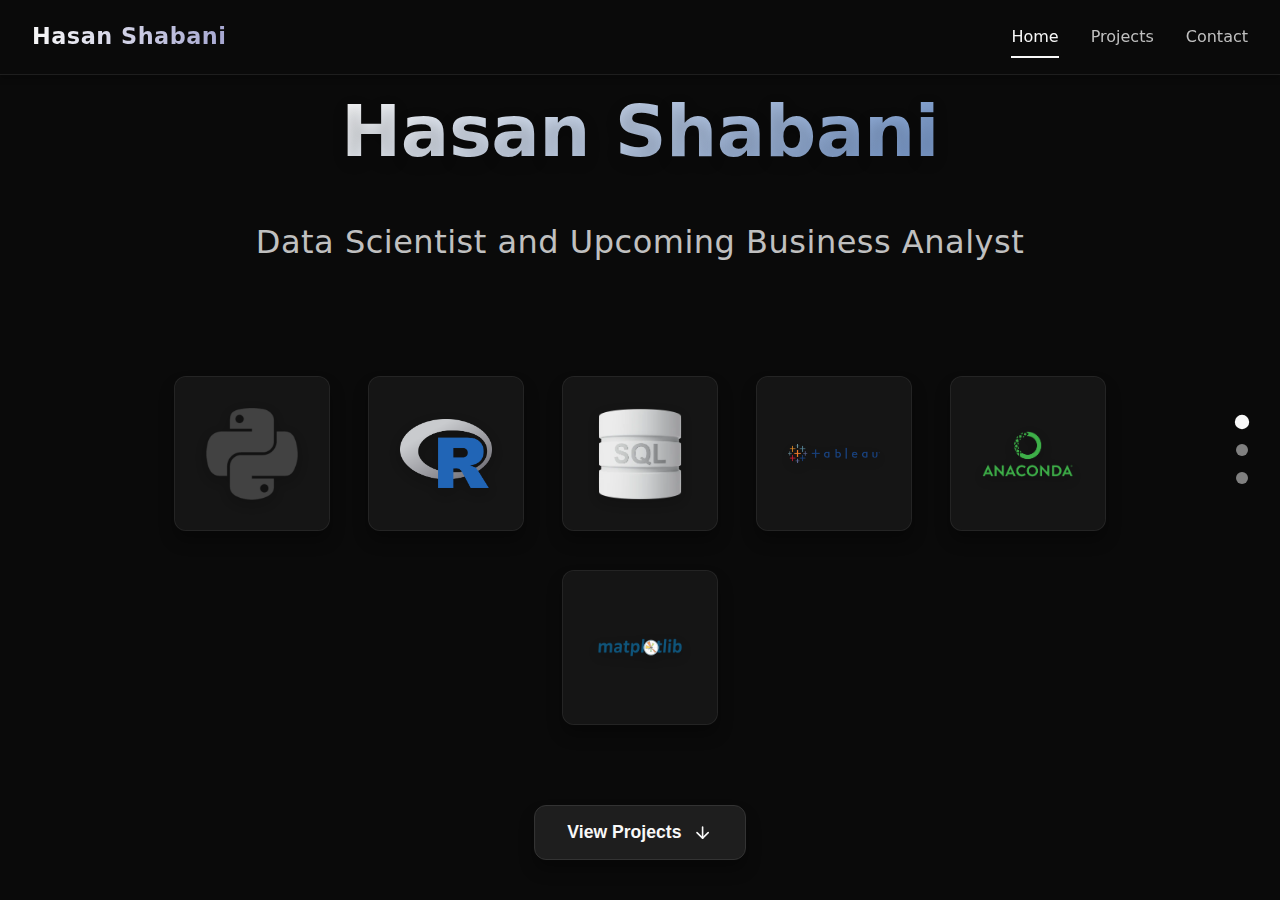
<file: index.html>
<!DOCTYPE html>
<html lang="en">
<head>
    <meta charset="UTF-8">
    <meta name="viewport" content="width=device-width, initial-scale=1.0">
    <title>Portfolio</title>
    <link rel="icon" type="image/x-icon" href="assets/Code_javascript_development-512.ico">
</head>
<body>
    <link rel="stylesheet" href="style.css">
    <nav>
        <span class="nav-name">Hasan Shabani</span>
        <div class="nav-links">
            <a href="#" data-section="home" class="active">Home</a>
            <a href="#" data-section="projects">Projects</a>
            <a href="#" data-section="contact">Contact</a>
        </div>
    </nav>
    
    <div class="page-container">
        <section id="home" class="section active">
            <div class="section-content">
                <h1>Hasan Shabani</h1>
                <p>Data Scientist and Upcoming Business Analyst</p>
                <div class="skills-container">
                    <div class="skill-square" data-language="Python">
                        <img src="assets/python-logo.png" alt="Python">
                    </div>
                    <div class="skill-square" data-language="R">
                        <img src="assets/r-logo.png" alt="R">
                    </div>
                    <div class="skill-square" data-language="SQL">
                        <img src="assets/sql-logo.png" alt="SQL">
                    </div>
                    <div class="skill-square" data-language="Tableau">
                        <img src="assets/tableau-logo.png" alt="Tableau">
                    </div>
                    <div class="skill-square" data-language="Anaconda">
                        <img src="assets/anaconda-logo.png" alt="Anaconda">
                    </div>
                    <div class="skill-square" data-language="Matplotlib">
                        <img src="assets/matplotlib-logo.png" alt="Matplotlib">
                    </div>
                </div>
                <button class="next-section-btn" data-target="projects">
                    View Projects
                    <svg viewBox="0 0 24 24" fill="none" stroke="currentColor" stroke-width="2" stroke-linecap="round" stroke-linejoin="round">
                        <line x1="12" y1="5" x2="12" y2="19"></line>
                        <polyline points="19 12 12 19 5 12"></polyline>
                    </svg>
                </button>
            </div>
        </section>
        
        <section id="projects" class="section">
            <div class="section-content">
                <h2>Projects</h2>
                <div class="projects-grid">
                    <div class="project-card">
                        <h3>Math OCR Texify Wrapper</h3>
                        <img src="assets/ocr_math.gif" alt="OCR demo" onclick="expandGif(this)">
                        <p>An inference-based Python OCR wrapper for Texify, enabling efficient mathematical equation recognition and conversion.</p>
                        <a href="https://github.com/Shabani005/math_ocr" class="project-link">View Project</a>
                    </div>

                    <div class="project-card">
                        <h3>Speech-2-Speech Model</h3>
                        <p>A collaborative project focused on developing advanced speech-to-speech translation capabilities.</p>
                        <a href="https://github.com/AitchEm-bot/S2S" class="project-link">View Project</a>
                    </div>
                </div>
                <button class="next-section-btn" data-target="contact">
                    Contact Me
                    <svg viewBox="0 0 24 24" fill="none" stroke="currentColor" stroke-width="2" stroke-linecap="round" stroke-linejoin="round">
                        <line x1="12" y1="5" x2="12" y2="19"></line>
                        <polyline points="19 12 12 19 5 12"></polyline>
                    </svg>
                </button>
            </div>
        </section>
        
        <section id="contact" class="section">
            <div class="section-content">
                <div class="ide-container">
                    <div class="ide-header">
                        <div class="ide-header-left">
                            <div class="ide-controls">
                                <span class="control red"></span>
                                <span class="control yellow"></span>
                                <span class="control green"></span>
                            </div>
                            <div class="ide-title">PowerShell</div>
                        </div>
                        <button class="run-button" onclick="window.location.href='mailto:hasan.shabani2005@gmail.com'">
                            <svg class="run-icon" viewBox="0 0 24 24" fill="none" stroke="currentColor" stroke-width="2">
                                <polygon points="5 3 19 12 5 21 5 3"></polygon>
                            </svg>
                            Contact Me
                        </button>
                    </div>
                    <div class="ide-content">
                        <div class="command-line">
                            <span class="prompt">PS C:\Users\you></span><span class="command">Send-MailMessage -From "your@email.com" -To "hasan.shabani2005@gmail.com"</span>
                        </div>
                    </div>
                </div>
                <button class="next-section-btn" data-target="home">
                    Back to Home
                    <svg viewBox="0 0 24 24" fill="none" stroke="currentColor" stroke-width="2" stroke-linecap="round" stroke-linejoin="round">
                        <line x1="12" y1="19" x2="12" y2="5"></line>
                        <polyline points="5 12 12 5 19 12"></polyline>
                    </svg>
                </button>
            </div>
        </section>
    </div>
    
    <div id="gifModal" class="modal" onclick="closeGif()">
        <img id="expandedGif">
    </div>
    
    <div class="scroll-indicator">
        <div class="scroll-dot active" data-section="home"></div>
        <div class="scroll-dot" data-section="projects"></div>
        <div class="scroll-dot" data-section="contact"></div>
    </div>
    
    <script src="main.js"></script>
</body>
</html>
</file>
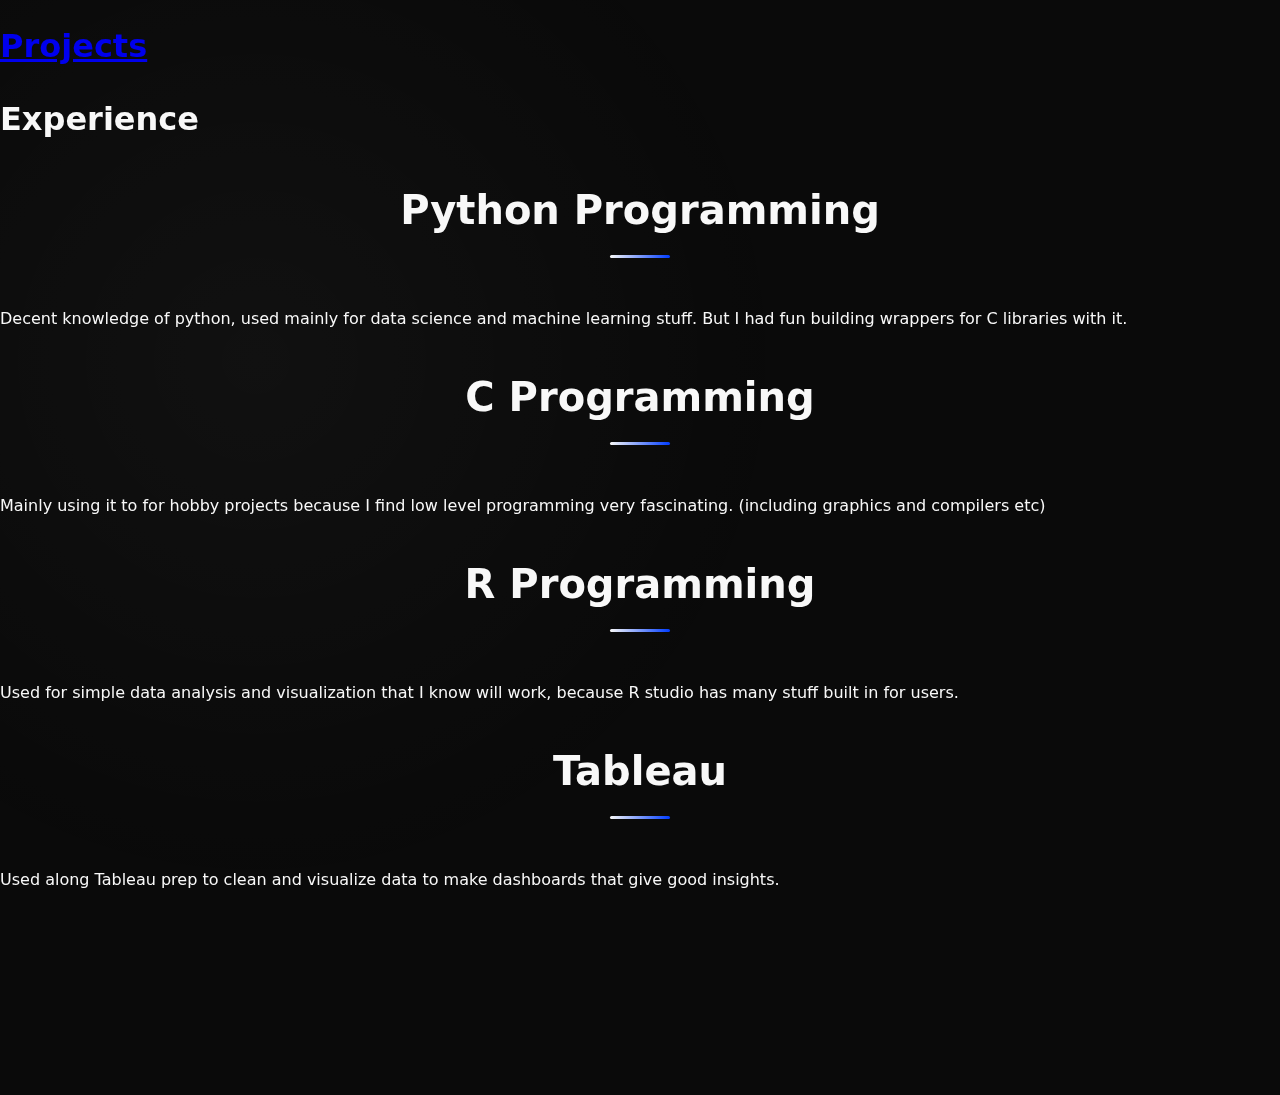
<file: experience.html>
<!DOCTYPE html>
<html lang="en">
    <head>
        <link rel="stylesheet" href="style.css" />
    </head>

    <body>
        <div class="header-top">
            <h1>
                <a href="index.html"> Projects </a>
            </h1>
            
            <h1>Experience</h1>
            <!-- <h1>OtherThing</h1> -->
            <!-- <h1>OtherThing2</h1> -->
        </div>

        <div>
            <h2>
                Python Programming
            </h2>
            <p>
                Decent knowledge of python, used mainly for data science and machine learning stuff. But I had fun building wrappers for C libraries with it.
            </p>
            
            <h2>
                C Programming
            </h2>
            <p>
                Mainly using it to for hobby projects because I find low level programming very fascinating. (including graphics and compilers etc)
            </p>
            <h2>
                R Programming
            </h2>
            <p>
                Used for simple data analysis and visualization that I know will work, because R studio has many stuff built in for users.
            </p>
            <h2>
                Tableau
            </h2>
            <p>
                Used along Tableau prep to clean and visualize data to make dashboards that give good insights.
            </p>
            <h2>
                Golang
            </h2>
            <p>
                Not an expert, but its such a nice and simple language (in terms of philosophy), I fall in love with it again every time I use it.
            </p>
        </div>


    </body>
</html>
</file>
<file: style.css>
/* Base Styles and Variables */
:root {
    --bg-primary: #0a0a0a;
    --bg-secondary: #121212;
    --bg-tertiary: #1e1e1e;
    --accent-primary: #ffffff;
    --accent-secondary: #a0a0a0;
    --text-primary: #f8f8f8;
    --text-secondary: #c0c0c0;
    --text-muted: #808080;
    --border-color: #333333;
    --card-bg: rgba(24, 24, 24, 0.8);
    --shadow-sm: 0 4px 6px rgba(0, 0, 0, 0.2);
    --shadow-md: 0 10px 15px rgba(0, 0, 0, 0.3);
    --shadow-lg: 0 20px 25px rgba(0, 0, 0, 0.4);
    --transition-normal: all 0.3s ease;
    --transition-slow: all 0.5s ease;
    --transition-blur: all 0.8s cubic-bezier(0.16, 1, 0.3, 1);
    --border-radius-sm: 0.375rem;
    --border-radius-md: 0.75rem;
    --border-radius-lg: 1.5rem;
}

@keyframes gradientMove {
    0% {
        background-position: 0% 50%;
    }
    50% {
        background-position: 100% 50%;
    }
    100% {
        background-position: 0% 50%;
    }
}

@keyframes gradientRotate {
    0% {
        transform: rotate(0deg);
    }
    100% {
        transform: rotate(360deg);
    }
}

/* Scrollbar Styles */
::-webkit-scrollbar {
    width: 0.5rem;
}

::-webkit-scrollbar-track {
    background: var(--bg-primary);
}

::-webkit-scrollbar-thumb {
    background: var(--bg-tertiary);
    border-radius: var(--border-radius-sm);
}

::-webkit-scrollbar-thumb:hover {
    background: var(--text-muted);
}

/* For Firefox */
* {
    scrollbar-width: thin;
    scrollbar-color: var(--bg-tertiary) var(--bg-primary);
}

/* Default GIF style */
.gif {
    width: 100%;
    max-width: 12.5rem;
    cursor: pointer;
    transition: transform 0.2s ease-in-out;
}

.gif:hover {
    transform: scale(2);
}

/* Modal styles */
.modal {
    display: none; /* Hidden by default */
    position: fixed;
    top: 0;
    left: 0;
    width: 100%;
    height: 100%;
    background: rgba(0, 0, 0, 0.95);
    justify-content: center;
    align-items: center;
    z-index: 1100;
    backdrop-filter: blur(10px);
}

#expandedGif {
    max-width: 90%;
    max-height: 90vh;
    border-radius: var(--border-radius-md);
    box-shadow: var(--shadow-lg);
    transition: transform 0.3s ease;
    border: 1px solid var(--border-color);
}

/* Global Styles */
html {
    font-size: 16px;
    height: 100%;
    overflow: hidden;
}

body {
    font-family: "Inter", system-ui, -apple-system, BlinkMacSystemFont, sans-serif;
    background-color: var(--bg-primary);
    color: var(--text-primary);
    line-height: 1.6;
    margin: 0;
    padding: 0;
    position: relative;
    height: 100%;
    overflow: hidden;
    user-select: none;
    -webkit-user-select: none;
    -moz-user-select: none;
    -ms-user-select: none;
}

body::before {
    content: '';
    position: fixed;
    top: 0;
    left: 0;
    width: 100%;
    height: 100%;
    background: 
        radial-gradient(circle at 10% 20%, rgba(255, 255, 255, 0.03) 0%, transparent 20%),
        radial-gradient(circle at 90% 80%, rgba(255, 255, 255, 0.03) 0%, transparent 20%);
    background-size: 200% 200%;
    animation: gradientRotate 4.75s linear infinite;
    z-index: -1;
}

/* Navigation */
nav {
    background-color: rgba(10, 10, 10, 0.85);
    padding: 1rem 2rem;
    position: fixed;
    top: 0;
    width: 100%;
    display: flex;
    justify-content: space-between;
    align-items: center;
    box-sizing: border-box;
    backdrop-filter: blur(10px);
    z-index: 1000;
    box-shadow: var(--shadow-sm);
    border-bottom: 1px solid rgba(51, 51, 51, 0.5);
    transition: var(--transition-normal);
}

.nav-name {
    color: var(--text-primary);
    font-size: 1.4rem;
    font-weight: 700;
    letter-spacing: 0.5px;
    transition: var(--transition-normal);
    background: linear-gradient(90deg, var(--text-primary) 0%, #a6a7d1 50%, var(--accent-secondary) 100%);
    background-size: 200% 100%;
    -webkit-background-clip: text;
    -webkit-text-fill-color: transparent;
    background-clip: text;
    animation: gradientMove 3s ease infinite;
}

.nav-links {
    display: flex;
    gap: 2rem;
}

nav a {
    color: var(--text-secondary);
    text-decoration: none;
    font-size: 1rem;
    font-weight: 500;
    transition: var(--transition-normal);
    position: relative;
    padding: 0.5rem 0;
}

nav a::after {
    content: "";
    position: absolute;
    width: 0;
    height: 2px;
    bottom: 0;
    left: 0;
    background-color: var(--text-primary);
    transition: width 0.3s ease;
}

nav a:hover,
nav a.active {
    color: var(--text-primary);
}

nav a:hover::after,
nav a.active::after {
    width: 100%;
}

/* Page Container */
.page-container {
    height: 100vh;
    width: 100vw;
    position: relative;
    overflow: hidden;
}

/* Section Styles */
.section {
    position: absolute;
    top: 0;
    left: 0;
    width: 100%;
    height: 100%;
    display: flex;
    flex-direction: column;
    justify-content: center;
    align-items: center;
    opacity: 0;
    visibility: hidden;
    transition: var(--transition-blur);
    filter: blur(20px);
    transform: scale(1.1);
    overflow-y: auto;
    padding: 80px 0;
    box-sizing: border-box;
}

.section.active {
    opacity: 1;
    visibility: visible;
    filter: blur(0);
    transform: scale(1);
}

.section.transitioning-out {
    opacity: 0;
    filter: blur(20px);
    transform: scale(0.9);
}

.section.transitioning-in {
    opacity: 1;
    filter: blur(0);
    transform: scale(1);
}

.section-content {
    max-width: 1200px;
    width: 90%;
    margin: 0 auto;
    display: flex;
    flex-direction: column;
    align-items: center;
    justify-content: center;
    padding: 2rem;
}

/* Home Section */
#home {
    background-color: var(--bg-primary);
}

#home h1 {
    font-size: 4.5rem;
    margin-bottom: 1rem;
    color: var(--text-primary);
    font-weight: 800;
    letter-spacing: -0.5px;
    text-align: center;
    line-height: 1.2;
    background: linear-gradient(135deg, var(--text-primary) 0%, #7d9dce 50%, var(--accent-secondary) 100%);
    background-size: 200% 100%;
    -webkit-background-clip: text;
    -webkit-text-fill-color: transparent;
    background-clip: text;
    animation: gradientMove 2.75s ease infinite;
    text-shadow: 0 5px 15px rgba(0, 0, 0, 0.2);
}

#home p {
    font-size: 2rem;
    margin-bottom: 3rem;
    color: var(--text-secondary);
    font-weight: 500;
    letter-spacing: 0.5px;
    text-align: center;
    line-height: 1.3;
    max-width: 900px;
}

/* Next Section Button */
.next-section-btn {
    margin-top: 3rem;
    padding: 1rem 2rem;
    background: var(--bg-tertiary);
    color: var(--text-primary);
    border: 1px solid var(--border-color);
    border-radius: var(--border-radius-md);
    font-size: 1.1rem;
    font-weight: 600;
    cursor: pointer;
    display: flex;
    align-items: center;
    gap: 0.75rem;
    transition: var(--transition-normal);
    box-shadow: var(--shadow-md);
    position: relative;
    overflow: hidden;
}

.next-section-btn::before {
    content: "";
    position: absolute;
    top: 0;
    left: 0;
    width: 100%;
    height: 100%;
    background: linear-gradient(45deg, transparent, rgba(255, 255, 255, 0.05), transparent);
    transform: translateX(-100%);
    transition: transform 0.6s ease;
}

.next-section-btn:hover {
    transform: translateY(-5px);
    box-shadow: var(--shadow-lg);
    background: var(--bg-secondary);
    border-color: var(--text-primary);
}

.next-section-btn:hover::before {
    transform: translateX(100%);
}

.next-section-btn svg {
    width: 1.2rem;
    height: 1.2rem;
    transition: transform 0.3s ease;
}

.next-section-btn:hover svg {
    transform: translateY(3px);
}

/* Projects Section */
#projects {
    background-color: var(--bg-secondary);
}

#projects::before {
    content: "";
    position: absolute;
    top: 0;
    left: 0;
    width: 100%;
    height: 100%;
    background-image: radial-gradient(circle at 20% 30%, rgba(255, 255, 255, 0.02) 0%, transparent 50%),
        radial-gradient(circle at 80% 70%, rgba(255, 255, 255, 0.02) 0%, transparent 50%);
    z-index: -1;
}

h2 {
    font-size: 2.5rem;
    color: var(--text-primary);
    margin-bottom: 3rem;
    position: relative;
    padding-bottom: 1rem;
    text-align: center;
}

h2::after {
    content: "";
    position: absolute;
    bottom: 0;
    left: 50%;
    transform: translateX(-50%);
    width: 60px;
    height: 3px;
    background: linear-gradient(90deg, var(--text-primary), #003cff, var(--accent-secondary));
    background-size: 200% 100%;
    border-radius: 2px;
    animation: gradientMove 4.75s ease infinite;
}

/* Skills Section */
.skills-container {
    display: flex;
    justify-content: center;
    flex-wrap: wrap;
    gap: clamp(1.5rem, 3vw, 2.5rem);
    margin-top: 2rem;
    padding: 2rem 0;
    width: 90%;
    max-width: 87.5rem;
}

.skill-square {
    width: clamp(7rem, 12vw, 10rem);
    height: clamp(7rem, 12vw, 10rem);
    background-color: var(--card-bg);
    border-radius: var(--border-radius-md);
    display: flex;
    align-items: center;
    justify-content: center;
    transition: var(--transition-normal);
    position: relative;
    backdrop-filter: blur(5px);
    box-shadow: var(--shadow-md);
    border: 1px solid rgba(51, 51, 51, 0.5);
    overflow: hidden;
}

.skill-square::before {
    content: attr(data-language);
    position: absolute;
    bottom: 0;
    left: 0;
    width: 100%;
    padding: 0.5rem 0;
    background: rgba(0, 0, 0, 0.8);
    color: var(--text-primary);
    font-size: 0.85rem;
    text-align: center;
    transform: translateY(100%);
    transition: var(--transition-normal);
}

.skill-square:hover::before {
    transform: translateY(0);
}

.skill-square img {
    width: 60%;
    height: 60%;
    object-fit: contain;
    transition: transform 0.3s ease;
    filter: drop-shadow(0 4px 6px rgba(0, 0, 0, 0.1));
}

.skill-square:hover {
    transform: translateY(-10px) scale(1.05);
    box-shadow: var(--shadow-lg);
    border-color: var(--text-primary);
}

.skill-square:hover img {
    transform: scale(1.1);
}

/* Projects Section */
.projects-grid {
    display: grid;
    grid-template-columns: repeat(auto-fit, minmax(min(30rem, 100%), 1fr));
    gap: 2rem;
    padding: 1rem;
    width: 90%;
    max-width: 87.5rem;
    margin: 1rem auto;
}

.project-card {
    background-color: var(--card-bg);
    border-radius: var(--border-radius-md);
    padding: 2rem;
    transition: var(--transition-normal);
    display: flex;
    flex-direction: column;
    align-items: flex-start;
    text-align: left;
    backdrop-filter: blur(5px);
    box-shadow: var(--shadow-md);
    border: 1px solid rgba(51, 51, 51, 0.5);
    height: 100%;
}

.project-card:hover {
    transform: translateY(-8px);
    box-shadow: var(--shadow-lg);
    border-color: var(--text-primary);
}

.project-card h3 {
    font-size: 1.5rem;
    margin-bottom: 1.5rem;
    color: var(--text-primary);
    position: relative;
    padding-bottom: 0.5rem;
}

.project-card h3::after {
    content: "";
    position: absolute;
    bottom: 0;
    left: 0;
    width: 200px;
    height: 3px;
    background: linear-gradient(90deg, var(--text-primary), #3700ff, var(--accent-secondary));
    background-size: 200% 100%;
    border-radius: 2px;
    animation: gradientMove 4.75s ease infinite;
}

.project-card p {
    font-size: 1rem;
    line-height: 1.7;
    margin-bottom: 1.5rem;
    color: var(--text-secondary);
}

.project-card img {
    width: 100%;
    border-radius: var(--border-radius-sm);
    margin-bottom: 1.5rem;
    box-shadow: var(--shadow-sm);
    transition: var(--transition-normal);
    border: 1px solid rgba(51, 51, 51, 0.5);
}

.project-card:hover img {
    transform: scale(1.02);
    box-shadow: var(--shadow-md);
}

.project-link {
    display: inline-block;
    padding: 0.8rem 1.5rem;
    background: #333;
    color: var(--text-primary);
    text-decoration: none;
    border-radius: var(--border-radius-sm);
    transition: var(--transition-normal);
    font-weight: 500;
    margin-top: auto;
    box-shadow: var(--shadow-sm);
}

.project-link:hover {
    transform: translateY(-2px);
    box-shadow: var(--shadow-md);
    background: #444;
}

/* Contact Section */
#contact {
    background-color: var(--bg-primary);
}

/* IDE Terminal */
.ide-container {
    background-color: var(--bg-secondary);
    border-radius: var(--border-radius-md);
    box-shadow: var(--shadow-lg);
    width: 90%;
    max-width: 55rem;
    overflow: hidden;
    margin: 0 auto;
    border: 1px solid var(--border-color);
    transition: var(--transition-normal);
    position: relative;
}

.ide-container:hover {
    box-shadow: 0 25px 50px rgba(0, 0, 0, 0.4);
    transform: translateY(-5px);
}

.ide-header {
    background-color: var(--bg-tertiary);
    padding: 0.8rem 1rem;
    display: flex;
    align-items: center;
    justify-content: space-between;
    border-bottom: 1px solid var(--border-color);
    position: relative;
}

.ide-header-left {
    display: flex;
    align-items: center;
}

.ide-controls {
    display: flex;
    gap: 0.5rem;
    margin-right: 1rem;
}

.control {
    width: 0.75rem;
    height: 0.75rem;
    border-radius: 50%;
    transition: var(--transition-normal);
}

.control.red {
    background-color: #ff5f56;
}
.control.yellow {
    background-color: #ffbd2e;
}
.control.green {
    background-color: #27c93f;
}

.ide-container:hover .control {
    transform: scale(1.1);
}

.ide-title {
    color: var(--text-secondary);
    font-size: 0.9rem;
    font-weight: 500;
}

.ide-content {
    padding: 2rem;
    background-color: var(--bg-secondary);
    font-family: "Consolas", "Monaco", monospace;
    overflow: hidden;
}

.command-line {
    margin-bottom: 0;
    line-height: 1.8;
    white-space: nowrap;
    overflow-x: auto;
    padding: 1rem 0;
    width: 100%;
    font-size: clamp(0.85rem, 1.5vw, 1rem);
    position: relative;
}

.prompt {
    color: #aaa;
    margin-right: 0.5rem;
    font-weight: bold;
}

.command {
    color: var(--text-primary);
    display: inline;
    position: relative;
    user-select: text;
    -webkit-user-select: text;
    -moz-user-select: text;
    -ms-user-select: text;
}

.run-button {
    display: flex;
    align-items: center;
    justify-content: center;
    gap: 0.75rem;
    background: #333;
    color: white;
    border: none;
    padding: 0.6rem 1.2rem;
    border-radius: var(--border-radius-sm);
    cursor: pointer;
    font-size: 0.9rem;
    font-weight: 500;
    transition: var(--transition-normal);
    box-shadow: var(--shadow-sm);
    position: relative;
    z-index: 5;
}

.run-button:hover {
    transform: translateY(-2px);
    box-shadow: var(--shadow-md);
    background: #444;
}

.run-icon {
    width: 1.2rem;
    height: 1.2rem;
    stroke: currentColor;
}

/* Scroll Indicator */
.scroll-indicator {
    position: fixed;
    right: 2rem;
    top: 50%;
    transform: translateY(-50%);
    display: flex;
    flex-direction: column;
    gap: 1rem;
    z-index: 1000;
}

.scroll-dot {
    width: 12px;
    height: 12px;
    border-radius: 50%;
    background-color: var(--text-muted);
    cursor: pointer;
    transition: var(--transition-normal);
}

.scroll-dot:hover {
    transform: scale(1.2);
    background-color: var(--text-secondary);
}

.scroll-dot.active {
    background-color: var(--text-primary);
    transform: scale(1.2);
}

@keyframes bounce {
    0%,
    20%,
    50%,
    80%,
    100% {
        transform: translateY(0);
    }
    40% {
        transform: translateY(-10px);
    }
    60% {
        transform: translateY(-5px);
    }
}

/* Responsive styles */
@media (max-width: 768px) {
    html {
        font-size: 14px;
    }

    #home h1 {
        font-size: 3.5rem;
    }

    #home p {
        font-size: 1.5rem;
    }

    .nav-links {
        gap: 1.5rem;
    }

    .skills-container {
        gap: 1.5rem;
    }

    .skill-square {
        width: clamp(6rem, 12vw, 8rem);
        height: clamp(6rem, 12vw, 8rem);
    }

    h2 {
        font-size: 2.2rem;
        margin-bottom: 2rem;
    }

    .project-card {
        padding: 1.5rem;
    }

    .command-line {
        font-size: 0.8rem;
    }

    .scroll-indicator {
        right: 1rem;
    }
}

@media (max-width: 480px) {
    nav {
        padding: 1rem;
    }

    .nav-name {
        font-size: 1.2rem;
    }

    .nav-links {
        gap: 1rem;
    }

    nav a {
        font-size: 0.9rem;
    }

    #home h1 {
        font-size: 2.5rem;
    }

    #home p {
        font-size: 1.2rem;
    }

    .command {
        display: block;
        margin-top: 0.5rem;
    }

    .command-line {
        font-size: 0.75rem;
    }

    .ide-content {
        padding: 1.5rem 1rem;
    }

    .run-button {
        padding: 0.5rem 1rem;
        font-size: 0.8rem;
    }

    .project-card h3 {
        font-size: 1.3rem;
    }

    .scroll-indicator {
        right: 0.5rem;
    }

    .scroll-dot {
        width: 10px;
        height: 10px;
    }
}
</file>
